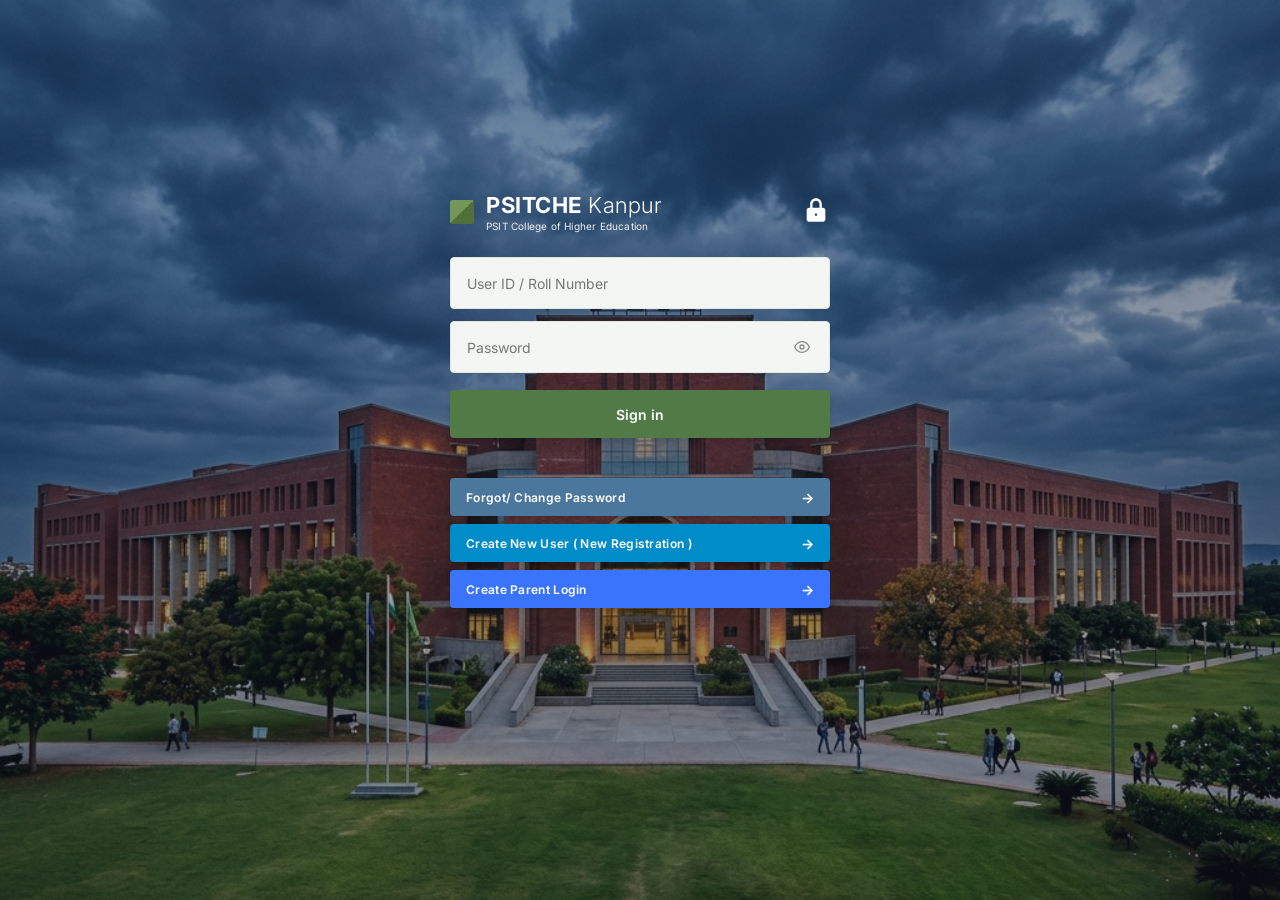
<file: index.html>
<!DOCTYPE html>
<html lang="en">
<head>
    <meta charset="UTF-8">
    <meta name="viewport" content="width=device-width, initial-scale=1.0">
    <title>PSIT College ERP Portal</title>
    <link rel="preconnect" href="https://fonts.googleapis.com">
    <link rel="preconnect" href="https://fonts.gstatic.com" crossorigin>
    <link href="https://fonts.googleapis.com/css2?family=Inter:wght@300;400;600;700&display=swap" rel="stylesheet">
    <link rel="stylesheet" href="style.css">
</head>
<body>
    <div class="background-overlay"></div>
    
    <main class="login-container">
        <header class="login-header">
            <div class="header-left">
                <div class="logo-box"></div>
                <div class="title-container">
                    <h1 class="main-title"><strong>PSITCHE</strong> Kanpur</h1>
                    <h2 class="sub-title">PSIT College of Higher Education</h2>
                </div>
            </div>
            <div class="header-right">
                <svg class="padlock-icon" viewBox="0 0 24 24" fill="white" xmlns="http://www.w3.org/2000/svg">
                    <path d="M12 2C9.243 2 7 4.243 7 7V10H6C4.897 10 4 10.897 4 12V20C4 21.103 4.897 22 6 22H18C19.103 22 20 21.103 20 20V12C20 10.897 19.103 10 18 10H17V7C17 4.243 14.757 2 12 2ZM9 7C9 5.346 10.346 4 12 4C13.654 4 15 5.346 15 7V10H9V7ZM12 17C11.448 17 11 16.552 11 16C11 15.448 11.448 15 12 15C12.552 15 13 15.448 13 16C13 16.552 12.552 17 12 17Z"/>
                </svg>
            </div>
        </header>

        <form class="login-form">
            <div class="input-group">
                <input type="text" placeholder="User ID / Roll Number" required>
            </div>
            
            <div class="input-group password-group">
                <input type="password" placeholder="Password" id="password-input" required>
                <button type="button" class="toggle-password" aria-label="Toggle password visibility">
                    <svg viewBox="0 0 24 24" width="16" height="16" stroke="currentColor" stroke-width="2" fill="none" stroke-linecap="round" stroke-linejoin="round" class="eye-icon">
                        <path d="M1 12s4-8 11-8 11 8 11 8-4 8-11 8-11-8-11-8z"></path>
                        <circle cx="12" cy="12" r="3"></circle>
                    </svg>
                </button>
            </div>

            <button type="submit" class="btn btn-signin">Sign in</button>
        </form>

        <div class="action-links">
            <button class="btn btn-secondary btn-forgot">
                <span>Forgot/ Change Password</span>
                <span class="arrow">→</span>
            </button>
            <button class="btn btn-secondary btn-new-user">
                <span>Create New User ( New Registration )</span>
                <span class="arrow">→</span>
            </button>
            <button class="btn btn-secondary btn-parent">
                <span>Create Parent Login</span>
                <span class="arrow">→</span>
            </button>
        </div>
    </main>
    
    <script src="script.js"></script>
</body>
</html>
</file>
<file: style.css>
* {
    box-sizing: border-box;
    margin: 0;
    padding: 0;
    font-family: 'Inter', sans-serif;
}

body {
    background: url('assets/bg.png') center center/cover no-repeat fixed;
    height: 100vh;
    display: flex;
    justify-content: center;
    align-items: center;
    overflow: hidden;
}

.background-overlay {
    position: absolute;
    top: 0;
    left: 0;
    width: 100%;
    height: 100%;
    background: rgba(20, 30, 45, 0.4);
    z-index: 1;
}

.login-container {
    position: relative;
    z-index: 2;
    width: 100%;
    max-width: 420px;
    padding: 20px;
    /* slightly above center */
    transform: translateY(-50px);
}

.login-header {
    display: flex;
    justify-content: space-between;
    align-items: center;
    margin-bottom: 25px;
}

.header-left {
    display: flex;
    align-items: center;
    gap: 12px;
}

.logo-box {
    width: 24px;
    height: 24px;
    background: linear-gradient(135deg, #749658 50%, #4f6f3b 50%);
    border-radius: 2px;
}

.title-container {
    display: flex;
    flex-direction: column;
}

.main-title {
    color: #ffffff;
    font-size: 22px;
    font-weight: 300;
    letter-spacing: 0.5px;
}

.main-title strong {
    font-weight: 700;
}

.sub-title {
    color: #f0f0f0;
    font-size: 10px;
    font-weight: 400;
    margin-top: 2px;
    letter-spacing: 0.2px;
}

.padlock-icon {
    width: 28px;
    height: 28px;
}

.login-form {
    margin-bottom: 40px;
}

.input-group {
    position: relative;
    margin-bottom: 12px;
}

.input-group input {
    width: 100%;
    height: 52px;
    background-color: #f4f6f3;
    border: 1px solid #e0e5de;
    border-radius: 4px;
    padding: 0 16px;
    font-size: 14px;
    color: #333;
    outline: none;
    transition: border-color 0.2s, box-shadow 0.2s;
}

.input-group input:focus {
    border-color: #557545;
    box-shadow: 0 0 0 2px rgba(85, 117, 69, 0.2);
}

.input-group input::placeholder {
    color: #777;
    font-weight: 400;
}

.toggle-password {
    position: absolute;
    right: 16px;
    top: 50%;
    transform: translateY(-50%);
    background: none;
    border: none;
    color: #888;
    cursor: pointer;
    display: flex;
    align-items: center;
    justify-content: center;
    padding: 4px;
}

.toggle-password:hover {
    color: #444;
}

.btn {
    width: 100%;
    border: none;
    border-radius: 4px;
    cursor: pointer;
    font-weight: 600;
    transition: opacity 0.2s, transform 0.1s;
}

.btn:active {
    transform: scale(0.98);
}

.btn:hover {
    opacity: 0.9;
}

.btn-signin {
    height: 48px;
    background-color: #517a47;
    color: white;
    font-size: 14px;
    margin-top: 5px;
    box-shadow: 0 4px 6px rgba(0, 0, 0, 0.1);
}

.action-links {
    display: flex;
    flex-direction: column;
    gap: 8px;
}

.btn-secondary {
    height: 38px;
    display: flex;
    justify-content: space-between;
    align-items: center;
    padding: 0 16px;
    color: white;
    font-size: 12px;
    letter-spacing: 0.3px;
    box-shadow: 0 2px 4px rgba(0, 0, 0, 0.1);
}

.btn-secondary .arrow {
    font-weight: bold;
    font-size: 14px;
}

.btn-forgot {
    background-color: #4a779b;
}

.btn-new-user {
    background-color: #008cc9;
}

.btn-parent {
    background-color: #3b74fc;
}

@media (max-width: 480px) {
    .login-container {
        padding: 20px;
    }
}
</file>
